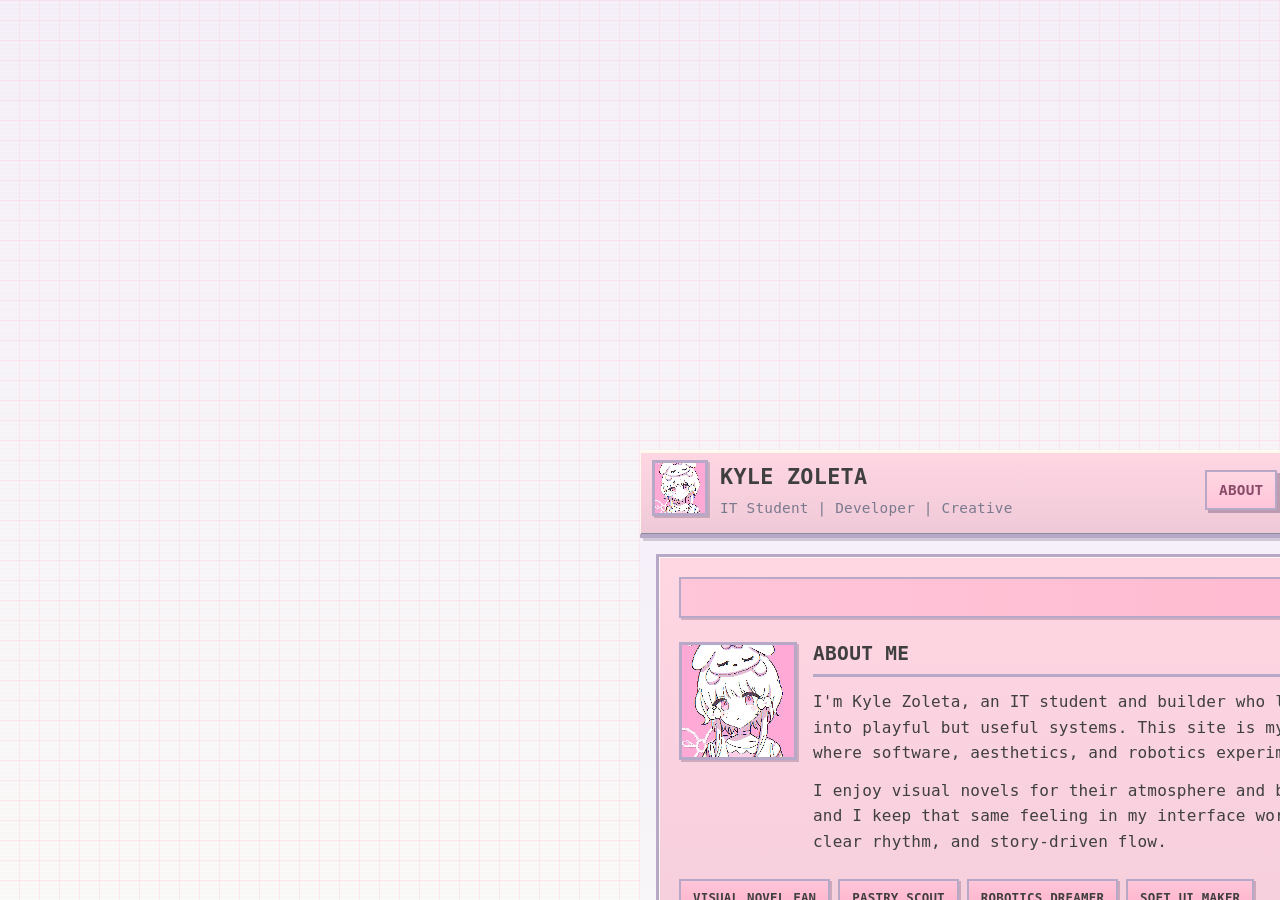
<file: index.html>
<!DOCTYPE html>
<html lang="en">
<head>
	<meta charset="utf-8">
	<meta name="viewport" content="width=device-width, initial-scale=1">
	<title>Kyle Zoleta - About</title>
	<link rel="stylesheet" href="styles.css">
</head>
<body>
	<div class="site-shell">
		<header class="site-header">
			<div class="header-inner container">
				<div class="logo"><img src="pfp.jpg" alt="Kyle Zoleta"></div>
				<div class="header-info">
					<h1>Kyle Zoleta</h1>
					<p>IT Student | Developer | Creative</p>
				</div>
				<div class="header-actions">
					<nav class="top-nav" aria-label="Main navigation">
						<a class="active" href="index.html">About</a>
						<a href="skills.html">Skills</a>
						<a href="hobbies.html">Hobbies</a>
						<a href="inspirations.html">Inspirations</a>
						<a href="featured-projects.html">Projects</a>
						<a href="moe-talk.html">Moe Talk</a>
						<a href="contact.html">Contact</a>
					</nav>
					<a class="link-btn" href="https://moesoft.infinityfreeapp.com/" target="_blank" rel="noopener noreferrer">Moesoft</a>
				</div>
			</div>
		</header>

		<main class="page-main container">
			<section class="card hero-card reveal">
				<div class="status-strip"><span>Welcome to Kyle's personal web room // era mode: 1999 pastel web // now listening: city pop and piano loops //</span></div>
				<div class="hero-layout">
					<div>
						<div class="profile reveal delay-1">
							<img src="pfp.jpg" alt="Kyle Zoleta" class="profile-img floaty">
							<div class="profile-text">
								<h2>About Me</h2>
								<p>I'm Kyle Zoleta, an IT student and builder who likes turning ideas into playful but useful systems. This site is my practice diary, where software, aesthetics, and robotics experiments meet.</p>
								<p>I enjoy visual novels for their atmosphere and branching emotions, and I keep that same feeling in my interface work: warm colors, clear rhythm, and story-driven flow.</p>
							</div>
						</div>
						<div class="stamp-row reveal delay-2">
							<span class="stamp">visual novel fan</span>
							<span class="stamp">pastry scout</span>
							<span class="stamp">robotics dreamer</span>
							<span class="stamp">soft UI maker</span>
						</div>
					</div>
					<div class="retro-note reveal delay-2">
						<strong>Web Diary Entry</strong>
						<ul class="timeline">
							<li><small>08:10</small>Refined page spacing to feel like a neat desktop scrapbook.</li>
							<li><small>11:42</small>Collected VN-inspired color cues: blush pink, morning blue, mint paper.</li>
							<li><small>16:20</small>Added dessert notes: melon pan textures, cream puff softness, tart contrast.</li>
						</ul>
					</div>
				</div>
				<div class="mini-grid reveal delay-3">
					<div class="mini-item">
						<strong>Current Focus</strong>
						<p>Web systems, AI integration, and expressive robotics concepts with personality.</p>
					</div>
					<div class="mini-item">
						<strong>Creative Rule</strong>
						<p>Keep interfaces dense with details, but organized enough to scan in one glance.</p>
					</div>
					<div class="mini-item">
						<strong>Learning Path</strong>
						<p>Deepening Kotlin expertise while exploring AI-assisted design workflows and experimental UI patterns.</p>
					</div>
					<div class="mini-item">
						<strong>Design Philosophy</strong>
						<p>Blend technical precision with emotional storytelling. Every pixel serves both function and feeling.</p>
					</div>
				</div>
			</section>
		</main>

		<footer class="site-footer">
			<div class="container">&copy; 2026 Kyle Zoleta</div>
		</footer>
	</div>
</body>
</html>
</file>
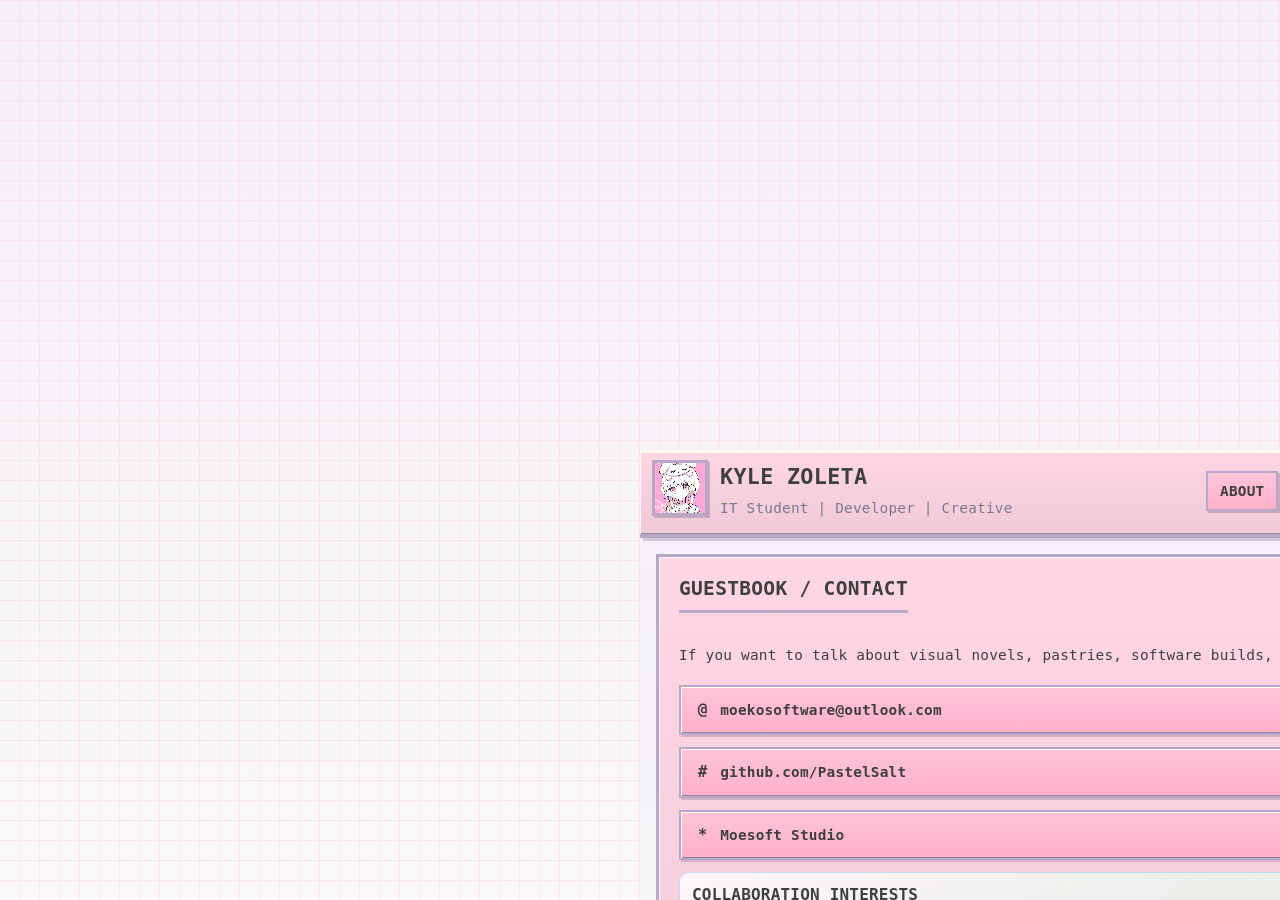
<file: contact.html>
<!DOCTYPE html>
<html lang="en">
<head>
	<meta charset="utf-8">
	<meta name="viewport" content="width=device-width, initial-scale=1">
	<title>Kyle Zoleta - Contact</title>
	<link rel="stylesheet" href="styles.css">
</head>
<body>
	<div class="site-shell">
		<header class="site-header">
			<div class="header-inner container">
				<div class="logo"><img src="pfp.jpg" alt="Kyle Zoleta"></div>
				<div class="header-info">
					<h1>Kyle Zoleta</h1>
					<p>IT Student | Developer | Creative</p>
				</div>
				<div class="header-actions">
					<nav class="top-nav" aria-label="Main navigation">
						<a href="index.html">About</a>
						<a href="skills.html">Skills</a>
						<a href="hobbies.html">Hobbies</a>
						<a href="inspirations.html">Inspirations</a>
						<a href="featured-projects.html">Projects</a>
						<a href="moe-talk.html">Moe Talk</a>
						<a class="active" href="contact.html">Contact</a>
					</nav>
					<a class="link-btn" href="https://moesoft.infinityfreeapp.com/" target="_blank" rel="noopener noreferrer">Moesoft</a>
				</div>
			</div>
		</header>

		<main class="page-main container">
			<section class="card contact-card reveal">
				<div class="section-title-row">
					<h2>Guestbook / Contact</h2>
					<span class="pixel-tag blink">online</span>
				</div>
				<p class="section-note">If you want to talk about visual novels, pastries, software builds, or robotics ideas, my inbox is open.</p>
				<ul class="contact-list reveal delay-1">
					<li class="contact-item">
						<span class="contact-icon">@</span>
						<a href="mailto:moekosoftware@outlook.com">moekosoftware@outlook.com</a>
					</li>
					<li class="contact-item">
						<span class="contact-icon">#</span>
						<a href="https://github.com/PastelSalt" target="_blank" rel="noopener noreferrer">github.com/PastelSalt</a>
					</li>
					<li class="contact-item">
						<span class="contact-icon">*</span>
						<a href="https://moesoft.infinityfreeapp.com/" target="_blank" rel="noopener noreferrer">Moesoft Studio</a>
					</li>
				</ul>
				<div class="duo-columns reveal delay-2">
					<div class="soft-panel">
						<h3>Collaboration Interests</h3>
						<ul class="stat-list">
							<li>Full-stack indie game prototyping</li>
							<li>UI/UX design for community platforms</li>
							<li>Open-source robotics + software integration</li>
							<li>Experimental interactive storytelling</li>
						</ul>
					</div>
					<div class="soft-panel">
						<h3>Availability</h3>
						<ul class="stat-list">
							<li>Freelance web development & design</li>
							<li>One-off consultation on creative tech</li>
							<li>Portfolio & practice projects ongoing</li>
							<li>Most responsive via email</li>
						</ul>
					</div>
				</div>
				<div class="guestbook reveal delay-3">Guestbook note: Thanks for visiting this practice site. New routes and dessert-themed UI experiments are always in progress.</div>
				<div class="stamp-row reveal delay-4">
					<span class="stamp">collab-friendly</span>
					<span class="stamp">practice project</span>
					<span class="stamp">pastel web room</span>
					<span class="stamp">open inbox</span>
				</div>
			</section>
		</main>

		<footer class="site-footer">
			<div class="container">&copy; 2026 Kyle Zoleta</div>
		</footer>
	</div>
</body>
</html>
</file>
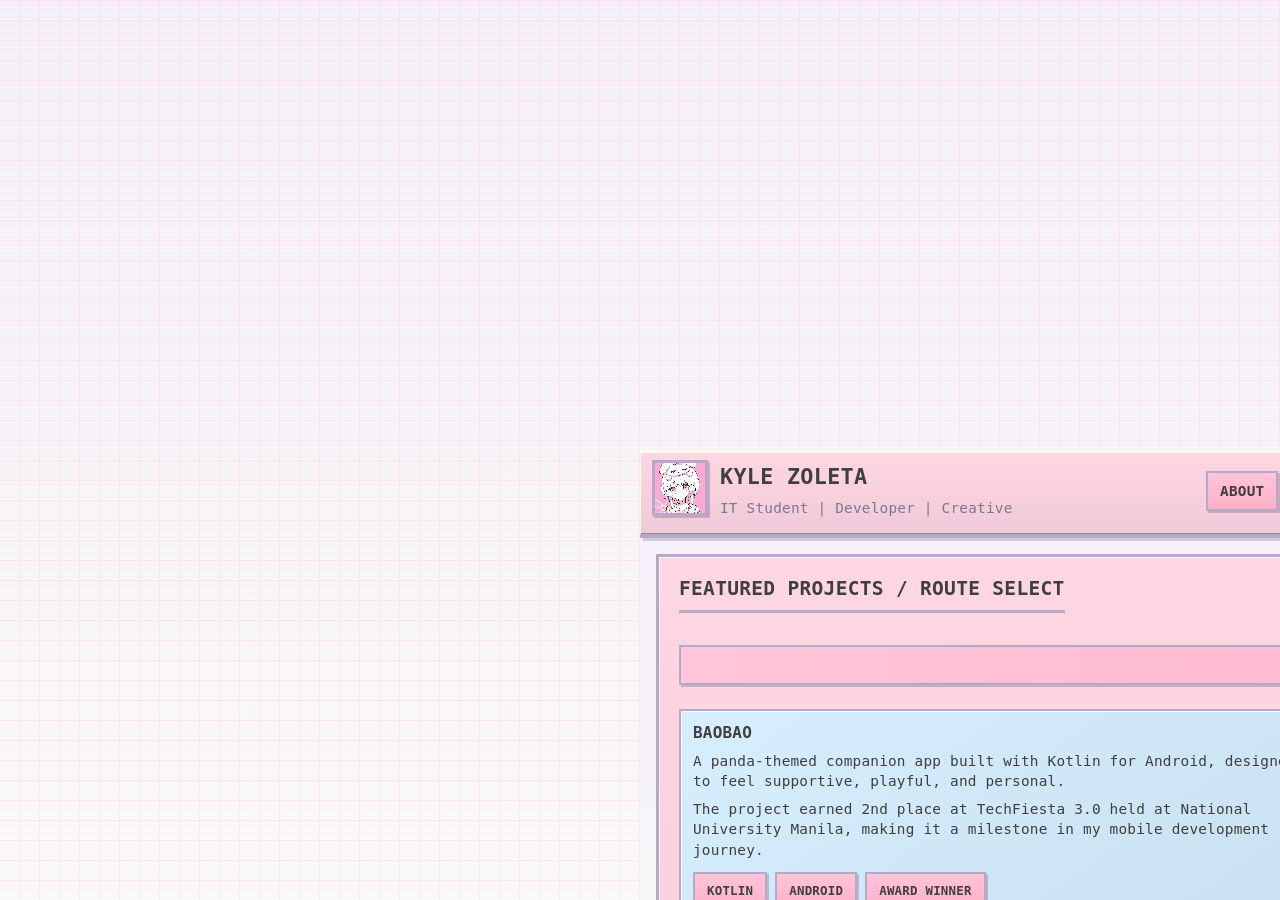
<file: featured-projects.html>
<!DOCTYPE html>
<html lang="en">
<head>
	<meta charset="utf-8">
	<meta name="viewport" content="width=device-width, initial-scale=1">
	<title>Kyle Zoleta - Featured Projects</title>
	<link rel="stylesheet" href="styles.css">
</head>
<body>
	<div class="site-shell">
		<header class="site-header">
			<div class="header-inner container">
				<div class="logo"><img src="pfp.jpg" alt="Kyle Zoleta"></div>
				<div class="header-info">
					<h1>Kyle Zoleta</h1>
					<p>IT Student | Developer | Creative</p>
				</div>
				<div class="header-actions">
					<nav class="top-nav" aria-label="Main navigation">
						<a href="index.html">About</a>
						<a href="skills.html">Skills</a>
						<a href="hobbies.html">Hobbies</a>
						<a href="inspirations.html">Inspirations</a>
						<a class="active" href="featured-projects.html">Projects</a>
						<a href="moe-talk.html">Moe Talk</a>
						<a href="contact.html">Contact</a>
					</nav>
					<a class="link-btn" href="https://moesoft.infinityfreeapp.com/" target="_blank" rel="noopener noreferrer">Moesoft</a>
				</div>
			</div>
		</header>

		<main class="page-main container">
			<section class="card projects-card reveal">
				<div class="section-title-row">
					<h2>Featured Projects / Route Select</h2>
					<span class="pixel-tag">portfolio favorites</span>
				</div>
				<div class="status-strip"><span>Archived in this web room: mobile tools, community platforms, and mission-driven systems for everyday users //</span></div>
				<div class="projects-grid reveal delay-1">
					<article class="project-item">
						<h3>Baobao</h3>
						<p>A panda-themed companion app built with Kotlin for Android, designed to feel supportive, playful, and personal.</p>
						<p>The project earned 2nd place at TechFiesta 3.0 held at National University Manila, making it a milestone in my mobile development journey.</p>
						<div class="stamp-row">
							<span class="stamp">kotlin</span>
							<span class="stamp">android</span>
							<span class="stamp">award winner</span>
						</div>
					</article>
					<article class="project-item">
						<h3>Nyusuru</h3>
						<p>A community-based web platform focused on V-tuber news, updates, and shared fan discoveries.</p>
						<p>It was crafted as a space where fast updates and cozy browsing can coexist, keeping the spirit of fandom conversations alive.</p>
						<div class="stamp-row">
							<span class="stamp">community web</span>
							<span class="stamp">vtuber news</span>
							<span class="stamp">content hub</span>
						</div>
					</article>
					<article class="project-item">
						<h3>RaketGo</h3>
						<p>A web-based job matching platform that connects skilled workers and employers across the Philippines.</p>
						<p>Its goal is to reduce hiring friction by helping the right people find each other faster through clear profile and listing flows.</p>
						<div class="stamp-row">
							<span class="stamp">job matching</span>
							<span class="stamp">philippines</span>
							<span class="stamp">web platform</span>
						</div>
					</article>
					<article class="project-item">
						<h3>Fareway</h3>
						<p>A mobile ticketing and receipt system for public utility vehicles, built to standardize fare workflows with practical digital tools.</p>
						<p>The system follows LTFRB fare guideline standards to support consistent, transparent, and commuter-friendly fare management.</p>
						<div class="stamp-row">
							<span class="stamp">fare tech</span>
							<span class="stamp">public utility vehicle</span>
							<span class="stamp">ltfrb-aligned</span>
						</div>
					</article>
					<article class="project-item">
						<h3>Design System Studies</h3>
						<p>A collection of reusable component libraries, CSS patterns, and typography systems tested across multiple projects.</p>
						<p>Documents how to balance visual consistency with personality, helping future projects scale design faster without losing charm.</p>
						<div class="stamp-row">
							<span class="stamp">component library</span>
							<span class="stamp">design system</span>
							<span class="stamp">css patterns</span>
						</div>
					</article>
					<article class="project-item">
						<h3>Moesoft Interactive Lab</h3>
						<p>An experimental web space for testing UI prototypes, interactive storytelling frameworks, and coded narrative systems.</p>
						<p>Serves as a sandbox where cutting-edge ideas meet practical implementation, turning visual concepts into working demos and proofs of concept.</p>
						<div class="stamp-row">
							<span class="stamp">prototype lab</span>
							<span class="stamp">interactive design</span>
							<span class="stamp">web experiments</span>
						</div>
					</article>
				</div>
			</section>
		</main>

		<footer class="site-footer">
			<div class="container">&copy; 2026 Kyle Zoleta</div>
		</footer>
	</div>
</body>
</html>
</file>
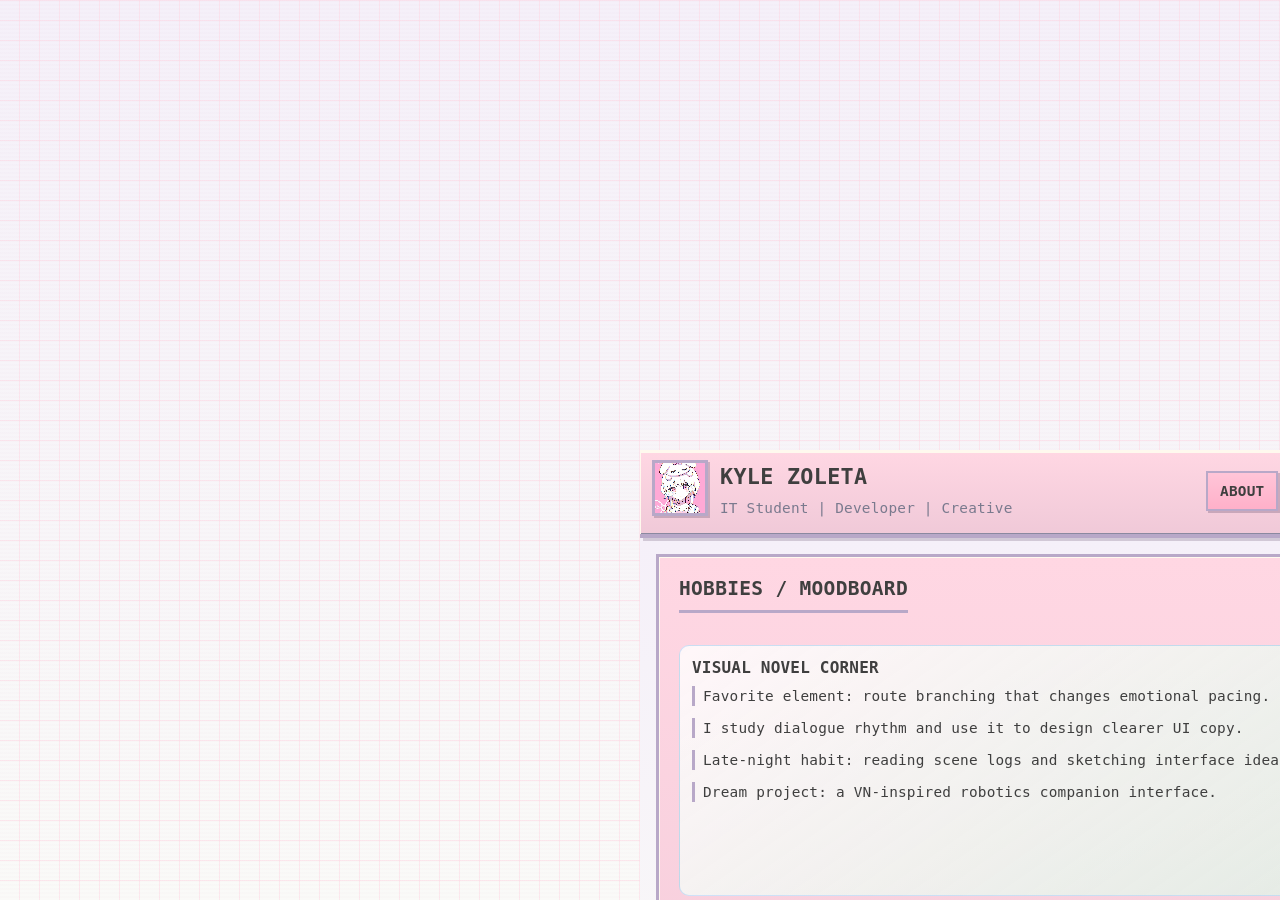
<file: hobbies.html>
<!DOCTYPE html>
<html lang="en">
<head>
	<meta charset="utf-8">
	<meta name="viewport" content="width=device-width, initial-scale=1">
	<title>Kyle Zoleta - Hobbies</title>
	<link rel="stylesheet" href="styles.css">
</head>
<body>
	<div class="site-shell">
		<header class="site-header">
			<div class="header-inner container">
				<div class="logo"><img src="pfp.jpg" alt="Kyle Zoleta"></div>
				<div class="header-info">
					<h1>Kyle Zoleta</h1>
					<p>IT Student | Developer | Creative</p>
				</div>
				<div class="header-actions">
					<nav class="top-nav" aria-label="Main navigation">
						<a href="index.html">About</a>
						<a href="skills.html">Skills</a>
						<a class="active" href="hobbies.html">Hobbies</a>
						<a href="inspirations.html">Inspirations</a>
						<a href="featured-projects.html">Projects</a>
						<a href="moe-talk.html">Moe Talk</a>
						<a href="contact.html">Contact</a>
					</nav>
					<a class="link-btn" href="https://moesoft.infinityfreeapp.com/" target="_blank" rel="noopener noreferrer">Moesoft</a>
				</div>
			</div>
		</header>

		<main class="page-main container">
			<section class="card reveal">
				<div class="section-title-row">
					<h2>Hobbies / Moodboard</h2>
					<span class="pixel-tag">route: cozy</span>
				</div>
				<div class="dense-grid">
					<div class="soft-panel reveal delay-1">
						<h3>Visual Novel Corner</h3>
						<ul class="vn-list">
							<li>Favorite element: route branching that changes emotional pacing.</li>
							<li>I study dialogue rhythm and use it to design clearer UI copy.</li>
							<li>Late-night habit: reading scene logs and sketching interface ideas after.</li>
							<li>Dream project: a VN-inspired robotics companion interface.</li>
						</ul>
					</div>
					<div class="soft-panel reveal delay-2">
						<h3>Confectionary Notes</h3>
						<ul class="snack-list">
							<li>Top picks: fruit shortcake, eclair, cream puff, and custard tart.</li>
							<li>Pastried textures inspire my soft gradient and layered card style.</li>
							<li>Color cue: strawberry cream pink plus milk-tea beige highlights.</li>
							<li>Weekend ritual: cafe hopping and documenting dessert plating details.</li>
						</ul>
					</div>
				</div>
				<div class="hobbies-list reveal delay-3">
					<div class="hobby-item">
						<strong>Robotics & Character Design</strong>
						<p>I enjoy translating expressive character traits into mechanical and software behavior prototypes.</p>
					</div>
					<div class="hobby-item">
						<strong>UI Scrapbook Practice</strong>
						<p>I collect old web motifs and recompose them into clean, modular modern layouts.</p>
					</div>				<div class="hobby-item">
					<strong>Ambient Music Production</strong>
					<p>Curating and composing atmospheric soundscapes that pair with coding sessions and creative work.</p>
				</div>
				<div class="hobby-item">
					<strong>Typography Collecting</strong>
					<p>Documenting retro game fonts and menu designs for UI inspiration and personal study.</p>
				</div>				</div>
				<div class="stamp-row">
					<span class="stamp">branching routes</span>
					<span class="stamp">cream puff energy</span>
					<span class="stamp">retro interfaces</span>
					<span class="stamp">character-first design</span>
				</div>
			</section>
		</main>

		<footer class="site-footer">
			<div class="container">&copy; 2026 Kyle Zoleta</div>
		</footer>
	</div>
</body>
</html>
</file>
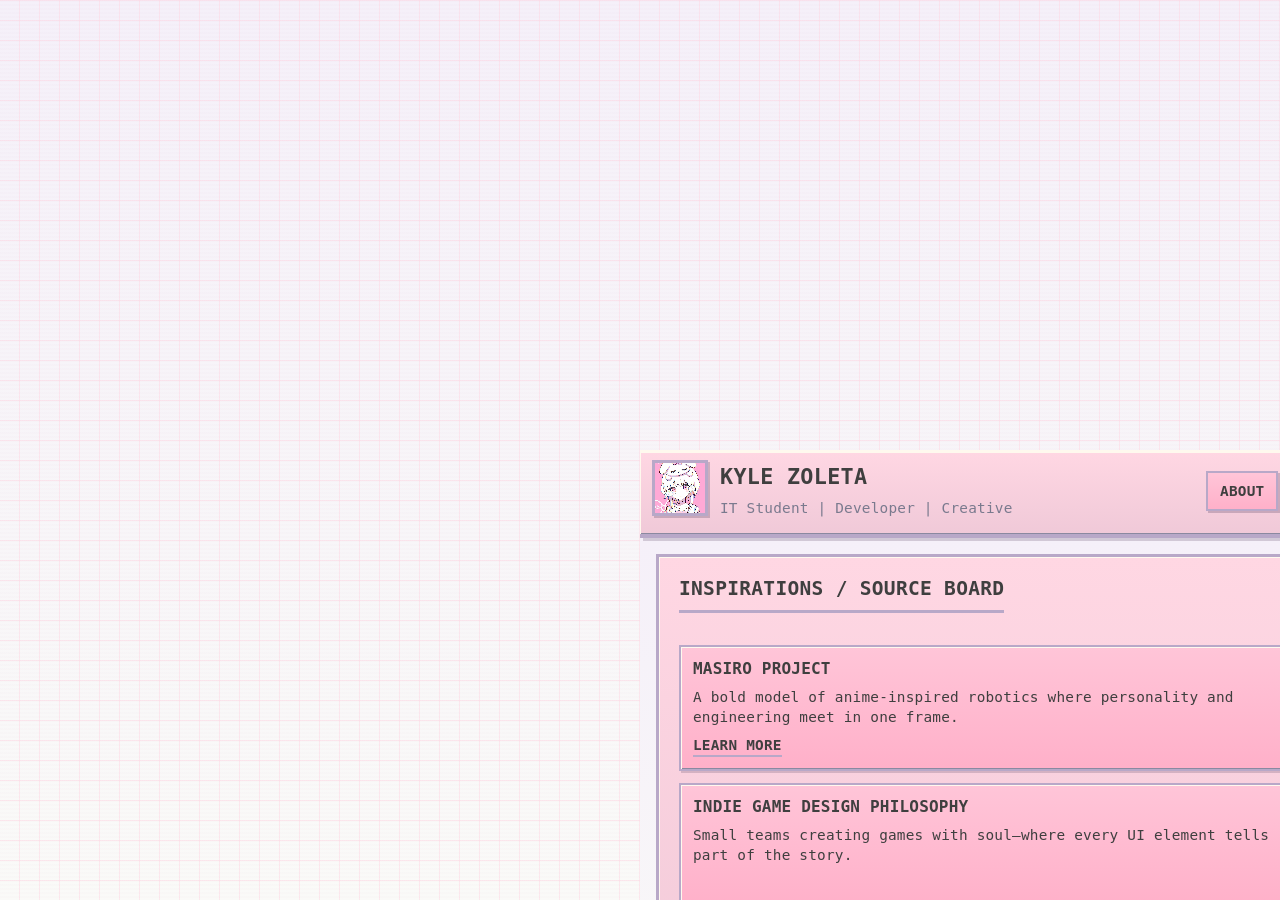
<file: inspirations.html>
<!DOCTYPE html>
<html lang="en">
<head>
	<meta charset="utf-8">
	<meta name="viewport" content="width=device-width, initial-scale=1">
	<title>Kyle Zoleta - Inspirations</title>
	<link rel="stylesheet" href="styles.css">
</head>
<body>
	<div class="site-shell">
		<header class="site-header">
			<div class="header-inner container">
				<div class="logo"><img src="pfp.jpg" alt="Kyle Zoleta"></div>
				<div class="header-info">
					<h1>Kyle Zoleta</h1>
					<p>IT Student | Developer | Creative</p>
				</div>
				<div class="header-actions">
					<nav class="top-nav" aria-label="Main navigation">
						<a href="index.html">About</a>
						<a href="skills.html">Skills</a>
						<a href="hobbies.html">Hobbies</a>
						<a class="active" href="inspirations.html">Inspirations</a>
						<a href="featured-projects.html">Projects</a>
						<a href="moe-talk.html">Moe Talk</a>
						<a href="contact.html">Contact</a>
					</nav>
					<a class="link-btn" href="https://moesoft.infinityfreeapp.com/" target="_blank" rel="noopener noreferrer">Moesoft</a>
				</div>
			</div>
		</header>

		<main class="page-main container">
			<section class="card reveal">
				<div class="section-title-row">
					<h2>Inspirations / Source Board</h2>
					<span class="pixel-tag">clutter index: high</span>
				</div>
				<div class="favorites-list reveal delay-1">
					<div class="favorite-item">
						<h3>MaSiRo Project</h3>
						<p>A bold model of anime-inspired robotics where personality and engineering meet in one frame.</p>
						<a href="https://www.masiro.cafe/" target="_blank" rel="noopener noreferrer" class="link-btn">Learn More</a>
					</div>
					<div class="favorite-item">
						<h3>Moesoft Studio</h3>
						<p>My practice space for software prototypes, portfolio experiments, and dream project planning.</p>
						<a href="https://moesoft.infinityfreeapp.com/" target="_blank" rel="noopener noreferrer" class="link-btn">Visit Studio</a>
					</div>
					<div class="favorite-item">
						<h3>Indie Game Design Philosophy</h3>
						<p>Small teams creating games with soul—where every UI element tells part of the story.</p>
					</div>
					<div class="favorite-item">
						<h3>Frontend Architecture Blogs</h3>
						<p>Deep dives into component patterns, CSS tricks, and how teams scale design systems without losing personality.</p>
					</div>
				</div>
				<div class="duo-columns reveal delay-2">
					<div class="soft-panel">
						<h3>UI Influence Notes</h3>
						<ul class="stat-list">
							<li>Old web pages taught me to mix utility blocks with character.</li>
							<li>Pastel palettes make complex pages feel approachable.</li>
							<li>Dense layouts can still be readable with spacing discipline.</li>
						</ul>
					</div>
					<div class="soft-panel">
						<h3>Creative Fuel</h3>
						<ul class="stat-list">
							<li>Visual novel OST playlists while coding layouts.</li>
							<li>Cafe windows, pastry displays, and printed menu typography.</li>
							<li>Mechanical concept sketches mixed with UI wireframe notes.</li>
						</ul>
					</div>
				</div>
			</section>
		</main>

		<footer class="site-footer">
			<div class="container">&copy; 2026 Kyle Zoleta</div>
		</footer>
	</div>
</body>
</html>
</file>
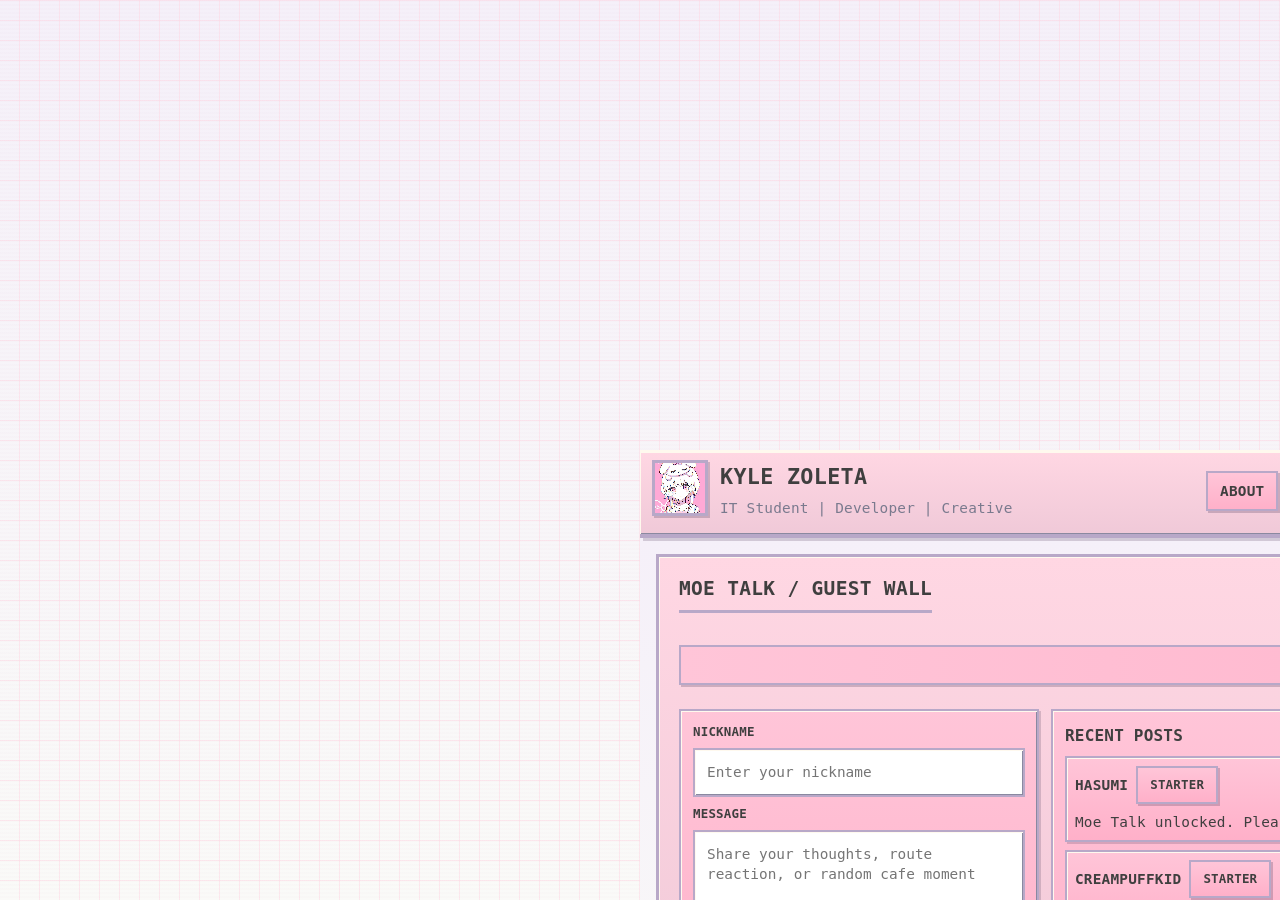
<file: moe-talk.html>
<!DOCTYPE html>
<html lang="en">
<head>
	<meta charset="utf-8">
	<meta name="viewport" content="width=device-width, initial-scale=1">
	<title>Kyle Zoleta - Moe Talk</title>
	<link rel="stylesheet" href="styles.css">
	<script src="moe-talk.js" defer></script>
</head>
<body>
	<div class="site-shell">
		<header class="site-header">
			<div class="header-inner container">
				<div class="logo"><img src="pfp.jpg" alt="Kyle Zoleta"></div>
				<div class="header-info">
					<h1>Kyle Zoleta</h1>
					<p>IT Student | Developer | Creative</p>
				</div>
				<div class="header-actions">
					<nav class="top-nav" aria-label="Main navigation">
						<a href="index.html">About</a>
						<a href="skills.html">Skills</a>
						<a href="hobbies.html">Hobbies</a>
						<a href="inspirations.html">Inspirations</a>
						<a href="featured-projects.html">Projects</a>
						<a class="active" href="moe-talk.html">Moe Talk</a>
						<a href="contact.html">Contact</a>
					</nav>
					<a class="link-btn" href="https://moesoft.infinityfreeapp.com/" target="_blank" rel="noopener noreferrer">Moesoft</a>
				</div>
			</div>
		</header>

		<main class="page-main container">
			<section class="card talk-card reveal">
				<div class="section-title-row">
					<h2>Moe Talk / Guest Wall</h2>
					<span class="pixel-tag blink">browser local mode</span>
				</div>
				<div class="status-strip"><span>Post is local only: saved in this browser cache + nickname cookie // no server, no database //</span></div>

				<div class="talk-layout">
					<form id="moe-talk-form" class="talk-form reveal delay-1" autocomplete="on">
						<label for="nickname">Nickname</label>
						<input id="nickname" name="nickname" maxlength="24" required placeholder="Enter your nickname">

						<label for="message">Message</label>
						<textarea id="message" name="message" rows="4" maxlength="320" required placeholder="Share your thoughts, route reaction, or random cafe moment"></textarea>

						<div class="talk-actions">
							<button type="submit" class="talk-btn">Post to Wall</button>
							<button type="button" id="clear-local" class="talk-btn alt">Clear Local Posts</button>
						</div>
						<p id="talk-feedback" class="talk-feedback" aria-live="polite"></p>
					</form>

					<div class="talk-feed reveal delay-2">
						<div class="section-title-row">
							<h3>Recent Posts</h3>
							<span class="pixel-tag">cached</span>
						</div>
						<ul id="talk-posts" class="talk-posts" aria-live="polite"></ul>
					</div>
				</div>
			</section>
		</main>

		<footer class="site-footer">
			<div class="container">&copy; 2026 Kyle Zoleta</div>
		</footer>
	</div>
</body>
</html>
</file>
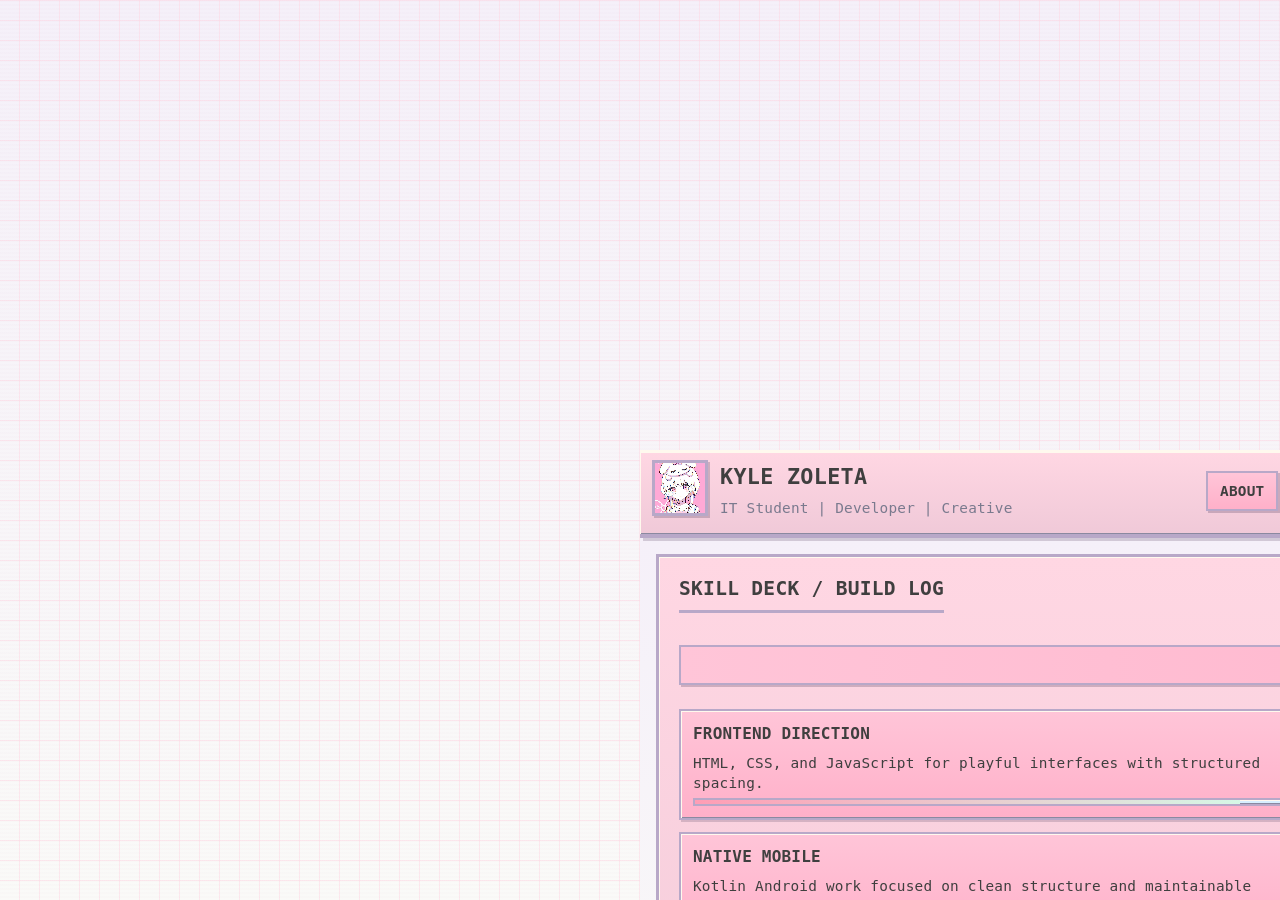
<file: skills.html>
<!DOCTYPE html>
<html lang="en">
<head>
	<meta charset="utf-8">
	<meta name="viewport" content="width=device-width, initial-scale=1">
	<title>Kyle Zoleta - Skills</title>
	<link rel="stylesheet" href="styles.css">
</head>
<body>
	<div class="site-shell">
		<header class="site-header">
			<div class="header-inner container">
				<div class="logo"><img src="pfp.jpg" alt="Kyle Zoleta"></div>
				<div class="header-info">
					<h1>Kyle Zoleta</h1>
					<p>IT Student | Developer | Creative</p>
				</div>
				<div class="header-actions">
					<nav class="top-nav" aria-label="Main navigation">
						<a href="index.html">About</a>
						<a class="active" href="skills.html">Skills</a>
						<a href="hobbies.html">Hobbies</a>
						<a href="inspirations.html">Inspirations</a>
						<a href="featured-projects.html">Projects</a>
						<a href="moe-talk.html">Moe Talk</a>
						<a href="contact.html">Contact</a>
					</nav>
					<a class="link-btn" href="https://moesoft.infinityfreeapp.com/" target="_blank" rel="noopener noreferrer">Moesoft</a>
				</div>
			</div>
		</header>

		<main class="page-main container">
			<section class="card reveal">
				<div class="section-title-row">
					<h2>Skill Deck / Build Log</h2>
					<span class="pixel-tag blink">v2.6 practice mode</span>
				</div>
				<div class="status-strip"><span>Loadout: frontend + backend + mobile + ai tools // mission: design expressive systems that still feel efficient //</span></div>
				<div class="skills-grid reveal delay-1">
					<div class="skill-item">
						<strong>Frontend Direction</strong>
						<p>HTML, CSS, and JavaScript for playful interfaces with structured spacing.</p>
						<div class="meter w-90"><span></span></div>
					</div>
					<div class="skill-item">
						<strong>Backend Systems</strong>
						<p>PHP and Python for data flow, utility tools, and stable app logic.</p>
						<div class="meter w-85"><span></span></div>
					</div>
					<div class="skill-item">
						<strong>Native Mobile</strong>
						<p>Kotlin Android work focused on clean structure and maintainable patterns.</p>
						<div class="meter w-80"><span></span></div>
					</div>
					<div class="skill-item">
						<strong>AI Integration</strong>
						<p>Prompt design, model-assisted workflows, and feature ideation loops.</p>
						<div class="meter w-85"><span></span></div>
					</div>
					<div class="skill-item">
						<strong>DevOps Flow</strong>
						<p>Deployment setup, environment checks, and repeatable launch routines.</p>
						<div class="meter w-75"><span></span></div>
					</div>
					<div class="skill-item">
						<strong>Creative Engineering</strong>
						<p>Combining narrative mood, technical constraints, and practical UX decisions.</p>
						<div class="meter w-95"><span></span></div>
					</div>				<div class="skill-item">
					<strong>UI/UX Design</strong>
					<p>Figma prototyping, design systems, and retro-inspired interface aesthetics.</p>
					<div class="meter w-88"><span></span></div>
				</div>
				<div class="skill-item">
					<strong>Robotics Programming</strong>
					<p>ROS frameworks, actuator control, and personality-driven bot behavior design.</p>
					<div class="meter w-72"><span></span></div>
				</div>				</div>
				<div class="stamp-row reveal delay-2">
					<span class="stamp">clean architecture</span>
					<span class="stamp">ui storytelling</span>
					<span class="stamp">robotics prep</span>
					<span class="stamp">iterative builds</span>
				</div>
			</section>
		</main>

		<footer class="site-footer">
			<div class="container">&copy; 2026 Kyle Zoleta</div>
		</footer>
	</div>
</body>
</html>
</file>
<file: styles.css>
@import url("base.css");
@import url("layout.css");
@import url("components.css");
@import url("pages.css");
</file>
